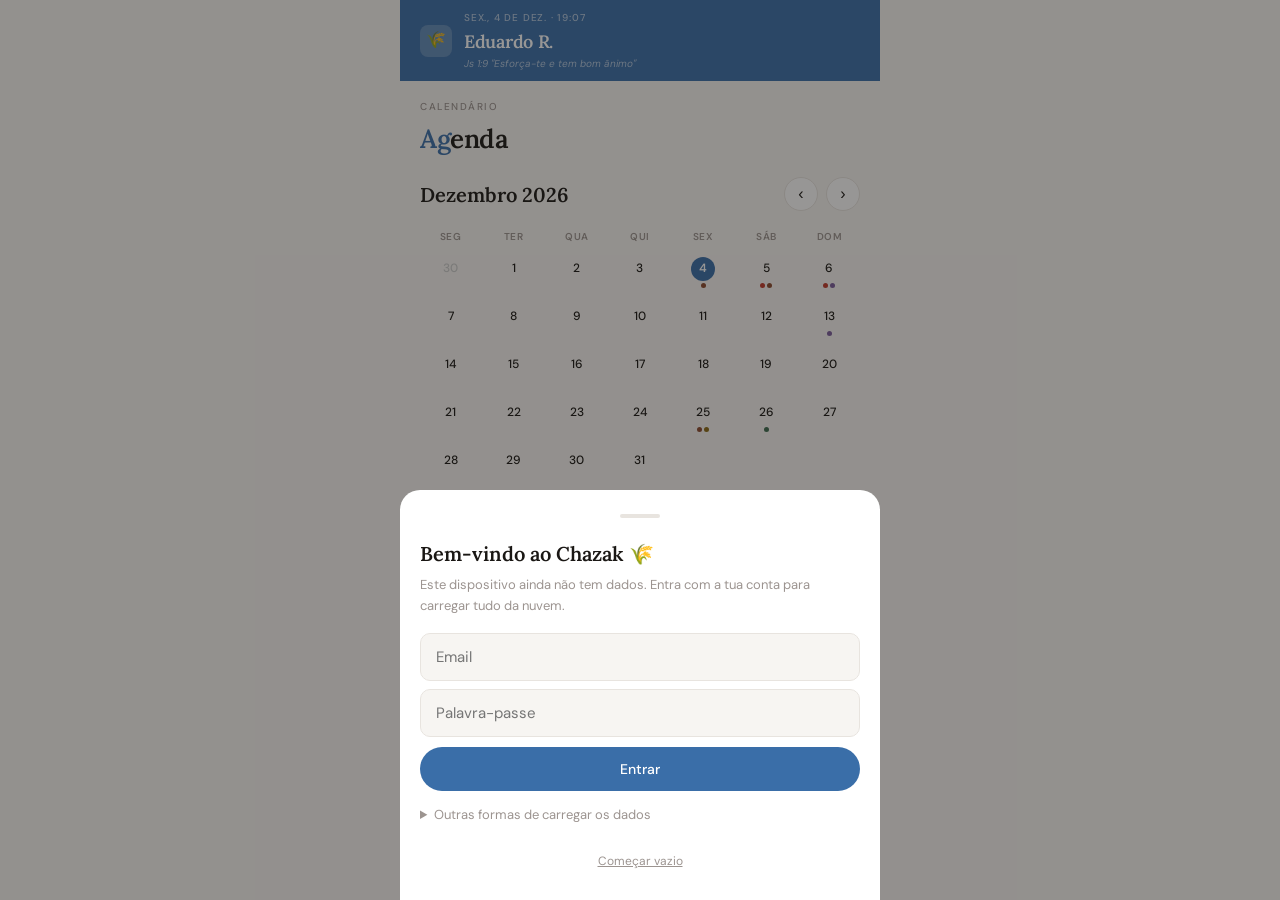
<file: index.html>
<!DOCTYPE html>
<html lang="pt-BR">
<head>
  <meta charset="UTF-8" />
  <meta name="viewport" content="width=device-width, initial-scale=1.0, maximum-scale=1.0, user-scalable=no" />
  <title>Chazak</title>
  <meta name="description" content="Chazak — app pessoal de Eduardo R. para organização da mocidade CCB." />
  <meta name="theme-color" content="#3A6EA8" />
  <meta name="mobile-web-app-capable" content="yes" />
  <meta name="apple-mobile-web-app-capable" content="yes" />
  <meta name="apple-mobile-web-app-status-bar-style" content="default" />
  <meta name="apple-mobile-web-app-title" content="Chazak" />
  <!-- Manifest real (FASE 2 — PWA Offline) -->
  <link rel="manifest" href="./manifest.json" />
  <!-- Favicon emoji 🌾 via SVG -->
<link rel="icon" href="./icon-192.png" />
<link rel="apple-touch-icon" href="./icon-192.png" />
  <link rel="preconnect" href="https://fonts.googleapis.com">
  <link href="https://fonts.googleapis.com/css2?family=Lora:ital,wght@0,400;0,600;1,400&family=DM+Sans:wght@300;400;500&display=swap" rel="stylesheet">
  <link rel="stylesheet" href="./css/style.css">
  <script defer src="./js/core.js"></script>
  <script defer src="./js/mocidade.js"></script>
  <script defer src="./js/palavras.js"></script>
  <script defer src="./js/agenda.js"></script>
  <script defer src="./js/biblia.js"></script>
  <script defer src="./js/gist.js"></script>
  <script defer src="./js/nuvem.js"></script>
  <script defer src="./js/dados.js"></script>
  <script defer src="./js/navegacao.js"></script>
  <script defer src="./js/boot.js"></script>
</head>
<body>

<div id="app">

  <!-- HEADER -->
  <header>
    <div class="header-icon" onclick="mostrarAniversariosHoje()">🌾<span class="header-badge" id="header-icon-badge"></span></div>
    <div style="display:flex;flex-direction:column;gap:2px;flex:1;min-width:0">
      <span style="font-size:10px;color:rgba(255,255,255,0.6);font-weight:500;letter-spacing:0.8px;text-transform:uppercase" id="header-date"></span>
      <span class="header-title">Eduardo R.</span>
      <span id="header-verse" style="font-size:10px;color:rgba(255,255,255,0.6);font-weight:400;font-style:italic;line-height:1.4;display:block">1Jo 2:14 "Jovens, sois fortes, e a palavra de Deus permanece em vós"</span>
    </div>
  </header>

  <!-- MAIN CONTENT -->
  <main>

    <!-- ── MOCIDADE ── -->
    <section id="sec-mocidade" class="section">
      <div class="section-header">
        <div class="section-label">Jovens</div>
        <div class="section-title"><span>Mo</span>cidade</div>
      </div>

      <!-- Sub-tabs -->
      <div class="moc-inner-tabs">
        <div class="moc-inner-tab active" onclick="setMocTab(this,'tracker')" title="Tracker">👥</div>
        <div class="moc-inner-tab" onclick="setMocTab(this,'presenca')" title="Presença">🙋</div>
        <div class="moc-inner-tab" onclick="setMocTab(this,'viagens')" title="Viagens">✈️</div>
        <div class="moc-inner-tab" onclick="setMocTab(this,'encontros')" title="Encontros">🎉</div>
        <div class="moc-inner-tab" onclick="setMocTab(this,'ideias')" title="Ideias">💡</div>
      </div>

      <!-- ── TRACKER ── -->
      <div id="moc-tracker">
        <div class="moc-stats">
          <div class="moc-stat"><div class="moc-stat-num" id="ms-total">0</div><div class="moc-stat-label">Total</div></div>
          <div class="moc-stat" onclick="filterByAtencao()" style="cursor:pointer" id="ms-alert-box"><div class="moc-stat-num" id="ms-alert" style="color:#E07B54">0</div><div class="moc-stat-label">Atenção ⚠️</div></div>
          <div class="moc-stat"><div class="moc-stat-num" id="ms-ok">0</div><div class="moc-stat-label">Em dia</div></div>
        </div>

        <div class="search-wrap"><input type="text" id="moc-search" placeholder="Buscar jovem..." oninput="renderTracker()"></div>

        <div class="filter-row" style="margin-bottom:10px">
            <div class="filter-chip active" onclick="setMocFilter(this,'todos')">Todos</div>
            <div class="filter-chip" onclick="setMocFilter(this,'Jovem Moça')">Moças +12</div>
            <div class="filter-chip" onclick="setMocFilter(this,'Criança Menina')">Meninas +6</div>
            <div class="filter-chip" onclick="setMocFilter(this,'Menina menor de 6')">Meninas -6</div>
            <div class="filter-chip" onclick="setMocFilter(this,'Jovem Moço')">Moços +12</div>
            <div class="filter-chip" onclick="setMocFilter(this,'Criança Menino')">Meninos +6</div>
            <div class="filter-chip" onclick="setMocFilter(this,'Menino menor de 6')">Meninos -6</div>
            <div class="filter-chip" onclick="setMocFilter(this,'atencao')">⚠️</div>
          </div>

        <div id="tracker-list"></div>
      </div>

      <!-- ── PRESENÇA (RDJ) ── -->
      <div id="moc-presenca" style="display:none">
        <div class="filter-row" style="margin-bottom:14px">
          <div class="filter-chip active" id="pres-subtab-sessoes" onclick="setPresencaSubTab('sessoes')">📋 Sessões</div>
          <div class="filter-chip" id="pres-subtab-ranking" onclick="setPresencaSubTab('ranking')">📊 Ranking</div>
        </div>

        <!-- SESSÕES -->
        <div id="presenca-sessoes-view">
          <div id="presenca-sessoes-list"></div>
        </div>

        <!-- RANKING -->
        <div id="presenca-ranking-view" style="display:none">
          <div class="filter-row" style="margin-bottom:12px">
            <div class="filter-chip active" onclick="setRankingFilter(this,'todos')">Todos</div>
            <div class="filter-chip" onclick="setRankingFilter(this,'jovens')">Jovem Moça &amp; Moço</div>
          </div>
          <div id="presenca-ranking-list"></div>
        </div>
      </div>

      <!-- ── VIAGENS ── -->
      <div id="moc-viagens" style="display:none">
        <!-- LIST VIEW -->
        <div id="viagens-list-view">
          <div id="viagens-list"></div>
        </div>
        <!-- DETAIL VIEW (shown when a trip is open) -->
        <div id="viagem-detail-view" style="display:none"></div>
      </div>

      <!-- ── ENCONTROS ── -->
      <div id="moc-encontros" style="display:none">
        <div id="encontros-list"></div>
      </div>

      <!-- ── IDEIAS ── -->
      <div id="moc-ideias" style="display:none">
        <!-- Tag filter bar -->
        <div id="ideias-tag-bar" style="display:flex;flex-wrap:wrap;gap:6px;margin-bottom:14px"></div>
        <!-- Cards list -->
        <div id="ideias-list"></div>
      </div>
    </section>


    <!-- ── SERVIÇOS ── -->
    <section id="sec-servicos" class="section">
      <div class="section-header">
        <div class="section-label">Registro</div>
        <div class="section-title"><span>Pa</span>lavras</div>
      </div>

      <!-- Filtros por tipo de serviço -->
      <div class="filter-row" style="margin-bottom:12px">
        <div class="filter-chip active" onclick="setServTipo(this,'todos')">Todos</div>
        <div class="filter-chip" onclick="setServTipo(this,'Culto')">Culto</div>
        <div class="filter-chip" onclick="setServTipo(this,'RDJ')">RDJ</div>
        <div class="filter-chip" onclick="setServTipo(this,'RDM')">RDM</div>
        <div class="filter-chip" onclick="setServTipo(this,'Batismo')">Batismo</div>
        <div class="filter-chip" onclick="setServTipo(this,'RMN')">RMN</div>
        <div class="filter-chip" onclick="setServTipo(this,'RMA')">RMA</div>
        <div class="filter-chip" onclick="setServTipo(this,'RGI')">RGI</div>
        <div class="filter-chip" onclick="setServTipo(this,'Busca dos Dons')">Busca dos Dons</div>
        <div class="filter-chip" onclick="setServTipo(this,'S. Ceia')">S. Ceia</div>
        <div class="filter-chip" onclick="setServTipo(this,'Outro')">Outro</div>
      </div>

      <div id="servicos-list"></div>
    </section>

    <!-- ── AGENDA ── -->
    <section id="sec-agenda" class="section">
      <div class="section-header">
        <div class="section-label">Calendário</div>
        <div class="section-title"><span>Ag</span>enda</div>
      </div>

      <!-- Mini calendário -->
      <div class="agenda-month">
        <span class="agenda-month-label" id="cal-month-label"></span>
        <div class="agenda-nav">
          <button onclick="changeMonth(-1)">‹</button>
          <button onclick="changeMonth(1)">›</button>
        </div>
      </div>
      <div class="cal-grid" id="cal-grid"></div>

      <!-- Filter + add -->
      <div style="display:flex;align-items:center;justify-content:space-between;margin-bottom:12px">
        <div class="filter-row" style="margin-bottom:0;flex:1;overflow-x:auto">
          <div class="filter-chip active" onclick="setAgendaFilter(this,'todos')">Todos</div>
          <div class="filter-chip" onclick="setAgendaFilter(this,'RDM')">RDM</div>
          <div class="filter-chip" onclick="setAgendaFilter(this,'RMA')">RMA</div>
          <div class="filter-chip" onclick="setAgendaFilter(this,'RMN')">RMN</div>
          <div class="filter-chip" onclick="setAgendaFilter(this,'Ministerial')">Ministerial</div>
          <div class="filter-chip" onclick="setAgendaFilter(this,'Batismo')">Batismo</div>
          <div class="filter-chip" onclick="setAgendaFilter(this,'Busca dos Dons')">Busca dos Dons</div>
          <div class="filter-chip" onclick="setAgendaFilter(this,'Culto')">Culto</div>
          <div class="filter-chip" onclick="setAgendaFilter(this,'Santa Ceia')">S. Ceia</div>
          <div class="filter-chip" onclick="setAgendaFilter(this,'RGI')">RGI</div>
        </div>
        <button onclick="openNovoEvento()" style="flex-shrink:0;margin-left:10px;background:var(--sec);color:white;border:none;border-radius:100px;padding:7px 14px;font-size:13px;font-weight:500;cursor:pointer">+ Novo</button>
      </div>

      <div id="agenda-list"></div>
    </section>

    <!-- ── BÍBLIA ── -->
    <section id="sec-biblia" class="section">
      <div class="section-header">
        <div class="section-label">Pessoal</div>
        <div class="section-title"><span>Bí</span>blia</div>
      </div>

      <div class="verse-banner">
        <div class="verse-text">"A tua palavra é lâmpada para os meus pés e luz para o meu caminho."</div>
        <div class="verse-ref">Salmos 119:105</div>
      </div>

      <div class="inner-tabs">
        <div class="inner-tab active" onclick="setBibliaTab(this, 'livros')" title="Leitura">📖</div>
        <div class="inner-tab" onclick="setBibliaTab(this, 'curiosidades')" title="Curiosidades">🧐</div>
        <div class="inner-tab" onclick="setBibliaTab(this, 'favoritos')" title="Favoritos">⭐</div>
        <div class="inner-tab" onclick="setBibliaTab(this, 'ondeescrito')" title="Onde está escrito">📍</div>
      </div>

      <div id="biblia-leitura" style="display:none">
        <div class="filter-row" style="margin-bottom:12px">
          <div class="filter-chip active" onclick="setLeituraFilter(this,'todos')">Todas</div>
          <div class="filter-chip" onclick="setLeituraFilter(this,'AT')">A.T.</div>
          <div class="filter-chip" onclick="setLeituraFilter(this,'NT')">N.T.</div>
        </div>
        <div id="leitura-list"></div>
      </div>

      <!-- ── LIVROS ── -->
      <div id="biblia-livros">
        <!-- Vista: lista de livros -->
        <div id="livros-lista-view">
          <div style="position:relative;margin-bottom:10px">
            <span style="position:absolute;left:12px;top:50%;transform:translateY(-50%);font-size:14px;color:var(--muted)">🔍</span>
            <input id="livros-busca" type="text" placeholder="Buscar livro..."
              style="width:100%;padding:9px 12px 9px 34px;border-radius:12px;border:1px solid var(--border);background:var(--surface);color:var(--text);font-size:13px;box-sizing:border-box"
              oninput="renderLivros()">
          </div>
          <div class="filter-row" style="margin-bottom:12px">
            <div class="filter-chip active" onclick="setLivrosFiltro(this,'todos')">Todos</div>
            <div class="filter-chip" onclick="setLivrosFiltro(this,'AT')">A.T.</div>
            <div class="filter-chip" onclick="setLivrosFiltro(this,'NT')">N.T.</div>
          </div>
          <div id="livros-list"></div>
        </div>
        <!-- Vista: detalhe de um livro -->
        <div id="livros-detalhe-view" style="display:none">
          <div id="livros-detalhe-conteudo"></div>
        </div>
      </div>

      <div id="biblia-planner" style="display:none">
        <div style="margin-bottom:16px">
          <div style="font-family:'Lora',serif;font-size:16px;font-weight:600;margin-bottom:4px">Planner de Leitura</div>
          <div style="font-size:13px;color:var(--muted)">Organize sua leitura bíblica anual</div>
        </div>
        <!-- Barra de progresso geral -->
        <div class="card" style="margin-bottom:16px">
          <div style="display:flex;justify-content:space-between;align-items:center;margin-bottom:10px">
            <span style="font-size:13px;font-weight:500">Progresso geral</span>
            <span style="font-size:13px;color:var(--accent4);font-weight:600" id="planner-pct">0%</span>
          </div>
          <div style="background:var(--border);border-radius:100px;height:8px;overflow:hidden">
            <div id="planner-bar" style="height:100%;background:var(--accent4);border-radius:100px;width:0%;transition:width 0.4s ease"></div>
          </div>
          <div style="display:flex;justify-content:space-between;margin-top:8px">
            <span style="font-size:11px;color:var(--muted)" id="planner-done">0 livros lidos</span>
            <span style="font-size:11px;color:var(--muted)">de 66</span>
          </div>
        </div>
        <!-- Lista de livros por testamento -->
        <div id="planner-list"></div>
      </div>

      <div id="biblia-curiosidades" style="display:none">
        <!-- Busca -->
      <div style="position:relative;margin-bottom:10px">
        <span style="position:absolute;left:12px;top:50%;transform:translateY(-50%);font-size:14px;color:var(--muted)">🔍</span>
        <input id="cur-busca-input" type="text" placeholder="Buscar notas..."
          style="width:100%;padding:9px 12px 9px 34px;border-radius:12px;border:1px solid var(--border);background:var(--surface);color:var(--text);font-size:13px;box-sizing:border-box"
          oninput="curBusca=this.value;renderCuriosidades()">
      </div>
      <!-- Chips de categoria -->
      <div id="curiosidades-tag-bar" class="filter-row" style="margin-bottom:12px"></div>
      <div id="curiosidades-list"></div>
      </div>

      <div id="biblia-favoritos" style="display:none">
        <div class="search-wrap" style="margin-bottom:12px"><input type="text" id="fav-search" placeholder="Buscar versículo..." oninput="renderFavoritos()"></div>
        <div id="favoritos-list"></div>
      </div>

      <div id="biblia-ondeescrito" style="display:none">
        <div style="position:relative;margin-bottom:10px">
          <span style="position:absolute;left:12px;top:50%;transform:translateY(-50%);font-size:14px;color:var(--muted)">🔍</span>
          <input id="oee-busca-input" type="text" placeholder="Buscar tópico..."
            style="width:100%;padding:9px 12px 9px 34px;border-radius:12px;border:1px solid var(--border);background:var(--surface);color:var(--text);font-size:13px;box-sizing:border-box"
            oninput="oeeBusca=this.value;renderOndeEstaEscrito()">
        </div>
        <div style="position:relative;padding-right:24px">
          <div id="oee-list" style="border-radius:var(--radius);border:1px solid var(--border)"></div>
          <div id="oee-az-nav" style="position:absolute;right:0;top:0;bottom:0;display:flex;flex-direction:column;justify-content:center;gap:1px;padding:8px 0"></div>
        </div>
      </div>
    </section>

    <!-- ── DADOS ── -->
    <section id="sec-dados" class="section">
      <div class="section-header">
        <div class="section-label">Configurações</div>
        <div class="section-title"><span>Da</span>dos</div>
      </div>

      <!-- SOBRE O APP -->
      <div class="dados-section">
        <div class="dados-title">📱 Sobre o app</div>
        <div class="card" style="display:flex;flex-direction:column;gap:8px">
          <div style="display:flex;justify-content:space-between;align-items:center">
            <span style="font-size:13px;color:var(--muted)">Versão</span>
            <span style="font-size:13px;font-weight:500">5.8.0</span>
          </div>
          <div style="display:flex;justify-content:space-between;align-items:center">
            <span style="font-size:13px;color:var(--muted)">Jovens ativos</span>
            <span style="font-size:13px;font-weight:500" id="stat-jovens">0</span>
          </div>
          <div style="display:flex;justify-content:space-between;align-items:center">
            <span style="font-size:13px;color:var(--muted)">Inativos</span>
            <span style="font-size:13px;font-weight:500" id="stat-inativos">0</span>
          </div>
        </div>
      </div>

      <!-- 📍 CONTEÚDO -->
      <div class="dados-group-label">📍 Conteúdo</div>
      <div class="dados-section">
        <div class="card" style="padding:0">
          <div class="toggle-header closed" id="luoghi-header" onclick="toggleLuoghiPanel()" style="margin-bottom:0;padding:14px 16px">
            <span class="toggle-header-label">📍 Localidades</span>
            <i class="toggle-chevron" id="luoghi-arrow">▾</i>
          </div>
          <div id="luoghi-panel" style="display:none;padding:0 16px 14px">
            <div style="font-size:12px;color:var(--muted);margin-bottom:10px">Aparecem nos selects de Local em toda a app.</div>
            <div style="display:flex;gap:8px;margin-bottom:12px">
              <input class="form-input" type="text" id="new-luogo-input" placeholder="Nova localidade..." style="flex:1;font-size:13px" onkeydown="if(event.key==='Enter'){event.preventDefault();addLuogo()}">
              <button onclick="addLuogo()" style="background:var(--accent);color:white;border:none;border-radius:var(--radius);padding:0 16px;font-size:13px;cursor:pointer;white-space:nowrap">+ Add</button>
            </div>
            <div id="luoghi-list" style="display:flex;flex-direction:column;gap:6px;max-height:300px;overflow-y:auto"></div>
          </div>
        </div>
      </div>

      <!-- ☁️ NUVEM (Supabase) — login + sincronização automática -->
      <div class="dados-group-label">☁️ Nuvem</div>
      <div class="dados-section">
        <div class="card" style="padding:14px 16px">
          <div id="sb-logged-out">
            <div style="font-size:13px;color:var(--muted);line-height:1.5;margin-bottom:12px">Entra com a tua conta para guardar tudo na nuvem e sincronizar entre dispositivos.</div>
            <input class="form-input" type="email" id="sb-email" placeholder="Email" autocomplete="username" style="margin-bottom:8px">
            <input class="form-input" type="password" id="sb-pass" placeholder="Palavra-passe" autocomplete="current-password" style="margin-bottom:10px">
            <button class="btn-save" id="sb-login-btn" style="width:100%" onclick="sbEntrar('sb-email','sb-pass','sb-login-btn')">Entrar</button>
          </div>
          <div id="sb-logged-in" style="display:none">
            <div id="sb-user" style="font-size:13px;font-weight:500;margin-bottom:4px"></div>
            <div id="sb-status" style="font-size:12px;color:var(--muted);margin-bottom:12px"></div>
            <div class="dados-row">
              <button class="btn-outline" onclick="sbSincronizarAgora()">🔄 Sincronizar agora</button>
              <button class="btn-outline" style="color:#E07B54;border-color:#fbddd5" onclick="sbSair()">Sair</button>
            </div>
          </div>
        </div>
      </div>

      <!-- 💾 DADOS (Backup) — JSON + Gist, no fundo da página -->
      <div class="dados-group-label">💾 Dados</div>
      <div class="dados-section">
        <div class="card" style="padding:14px 16px">
          <div class="dados-row">
            <button class="btn-outline" onclick="exportData()">⬇ Exportar JSON</button>
            <button class="btn-outline" onclick="importData()">⬆ Importar JSON</button>
          </div>
          <div class="toggle-header closed" id="histimport-header" onclick="togglePanel('histimport')" style="margin:12px 0 0;border-top:1px solid var(--border);padding-top:12px">
            <span class="toggle-header-label" style="font-size:13px;color:var(--muted)">🕓 Histórico de importações</span>
            <i class="toggle-chevron" id="histimport-arrow">▾</i>
          </div>
          <div id="histimport-panel" style="display:none;padding-top:10px">
            <div id="histimport-list"></div>
          </div>

          <div id="gist-token-status" style="font-size:13px;font-weight:500;margin:16px 0 10px;border-top:1px solid var(--border);padding-top:14px">Nenhum token configurado</div>

          <div class="toggle-header closed" id="gisttoken-header" onclick="togglePanel('gisttoken')" style="margin-bottom:0">
            <span class="toggle-header-label" style="font-size:13px;color:var(--muted)">🔑 Configurar token do GitHub</span>
            <i class="toggle-chevron" id="gisttoken-arrow">▾</i>
          </div>
          <div id="gisttoken-panel" style="display:none;padding-top:10px">
            <input class="form-input" type="password" id="gist-token-input" placeholder="github_pat_..." style="margin-bottom:8px" autocomplete="off">
            <div style="display:flex;gap:8px">
              <button class="btn-outline" style="flex:1" onclick="saveGistToken()">💾 Guardar token</button>
              <button class="btn-outline" style="flex:1;color:#E07B54;border-color:#fbddd5" onclick="removeGistToken()">🗑 Remover</button>
            </div>
            <div id="gist-link-wrap" style="display:none;margin-top:14px;border-top:1px solid var(--border);padding-top:14px">
              <div style="font-size:11px;color:var(--muted);margin-bottom:8px">Ligar manualmente a um Gist existente (link ou ID):</div>
              <input class="form-input" type="text" id="gist-link-input" placeholder="https://gist.github.com/.../abc123..." style="margin-bottom:8px" autocomplete="off">
              <button class="btn-outline" style="width:100%" onclick="ligarGistManual()">🔗 Ligar este Gist</button>
            </div>
          </div>

          <div class="dados-row" style="margin-top:14px">
            <button class="btn-outline" id="gist-backup-btn" onclick="backupToGist()">☁️ Backup no Gist</button>
            <button class="btn-outline" id="gist-restore-btn" onclick="restoreFromGist()">⬇️ Restaurar do Gist</button>
          </div>
          <div id="gist-last-backup" style="font-size:11px;color:var(--muted);margin-top:8px"></div>
        </div>
      </div>

    </section>

  </main>

  <!-- FAB -->
  <button class="fab visible" id="fab-btn" onclick="openFab()">+</button>
  <!-- Scroll to top -->
  <button class="scroll-top-btn" id="scroll-top-btn" onclick="scrollToTop()" title="Voltar ao topo">↑</button>

  <!-- BOTTOM TABS -->
  <nav>
    <div class="tab" id="tab-mocidade" onclick="switchTab('mocidade')">
      <span class="tab-icon">👥</span>
      <span class="tab-label">Mocidade</span>
    </div>
    <div class="tab" id="tab-servicos" onclick="switchTab('servicos')">
      <span class="tab-icon">🙏</span>
      <span class="tab-label">Palavras</span>
    </div>
    <div class="tab active" id="tab-agenda" onclick="switchTab('agenda')">
      <span class="tab-icon">📅</span>
      <span class="tab-label">Agenda</span>
    </div>
    <div class="tab" id="tab-biblia" onclick="switchTab('biblia')">
      <span class="tab-icon">📖</span>
      <span class="tab-label">Bíblia</span>
    </div>
    <div class="tab" id="tab-dados" onclick="switchTab('dados')">
      <span class="tab-icon">⚙️</span>
      <span class="tab-label">Dados</span>
    </div>
  </nav>

</div><!-- /#app -->

<!-- ── MODAIS (fora do #app para evitar clipping) ── -->

<!-- MODAL: NOVA / EDITAR IDEIA -->
<div class="modal-overlay" id="modal-ideia">
  <div class="modal-sheet">
    <div class="modal-handle"></div>
    <div class="modal-title" id="ideia-modal-title">Nova Ideia</div>
    <div class="form-field">
      <label class="form-label">Título <span style="font-weight:400;color:var(--muted)">(opcional)</span></label>
      <input class="form-input" type="text" id="ideia-titulo" placeholder="Título breve...">
    </div>
    <div class="form-field">
      <label class="form-label">Nota</label>
      <textarea class="form-input" id="ideia-texto" placeholder="Escreve aqui a ideia..." rows="5" style="resize:vertical;font-family:inherit"></textarea>
    </div>
    <div class="form-field">
      <label class="form-label">Tags</label>
      <div id="ideia-tags-wrap" style="display:flex;flex-wrap:wrap;gap:6px;margin-bottom:8px"></div>
      <div style="display:flex;gap:6px">
        <input class="form-input" type="text" id="ideia-tag-input" placeholder="Nova tag..." style="flex:1" onkeydown="if(event.key==='Enter'){event.preventDefault();addIdeiaTag()}">
        <button onclick="addIdeiaTag()" style="background:var(--accent);color:white;border:none;border-radius:var(--radius);padding:0 14px;font-size:13px;cursor:pointer;white-space:nowrap">+ Tag</button>
      </div>
      <!-- Saved tags suggestions -->
      <div id="ideia-tags-saved" style="display:flex;flex-wrap:wrap;gap:5px;margin-top:8px"></div>
    </div>
    <div class="form-actions">
      <button class="btn-cancel" onclick="closeModal('modal-ideia')">Cancelar</button>
      <button class="btn-save" onclick="saveIdeia()">Salvar</button>
    </div>
  </div>
</div>

<!-- MODAL: ADD JOVEM -->
<div class="modal-overlay" id="modal-jovem">
  <div class="modal-sheet">
    <div class="modal-handle"></div>
    <div class="modal-title">Novo Jovem</div>
    <div class="form-field"><label class="form-label">Nome</label><input class="form-input" type="text" id="nj-nome" placeholder="Nome completo"></div>
    <div class="form-field">
      <label class="form-label">Gênero</label>
      <div style="display:grid;grid-template-columns:1fr 1fr;gap:10px;margin-top:4px">
        <button type="button" id="nj-gen-f" onclick="selectGenero('F')"
          style="padding:14px;border-radius:var(--radius);border:2px solid var(--border);background:var(--surface);font-size:15px;font-weight:600;cursor:pointer;transition:all 0.15s;color:var(--muted)">
          👧 Menina
        </button>
        <button type="button" id="nj-gen-m" onclick="selectGenero('M')"
          style="padding:14px;border-radius:var(--radius);border:2px solid var(--border);background:var(--surface);font-size:15px;font-weight:600;cursor:pointer;transition:all 0.15s;color:var(--muted)">
          👦 Menino
        </button>
      </div>
    </div>
    <div class="form-field"><label class="form-label">Aniversário (dd/mm/aaaa)</label><input class="form-input" type="text" id="nj-aniv" placeholder="ex: 24/10/2008" oninput="formatAnivInput(this)" maxlength="10"></div>
    <div id="nj-grupo-preview" style="font-size:12px;color:var(--accent3);padding:4px 0 8px 2px;display:none"></div>
    <div class="form-field"><label class="form-label">Batismo (dd/mm/aaaa) <span style="font-weight:400;color:var(--muted)">(opcional)</span></label><input class="form-input" type="text" id="nj-batismo" placeholder="ex: 12/06/2018" oninput="formatDateSimples(this)" maxlength="10"></div>
    <div class="form-field"><label class="form-label">Telefone</label><input class="form-input" type="text" id="nj-tel" placeholder="+39 ..."></div>
    <div class="form-field"><label class="form-label">Observações</label><input class="form-input" type="text" id="nj-obs" placeholder="Notas livres..."></div>
    <div class="form-field">
      <label style="display:flex;align-items:center;gap:10px;cursor:pointer;font-size:14px;font-weight:500">
        <input type="checkbox" id="nj-ativo" checked style="width:18px;height:18px;accent-color:var(--accent);cursor:pointer">
        <span>Na Mocidade</span>
      </label>
      <div style="font-size:11px;color:var(--muted);margin-top:4px;margin-left:28px">Desmarcado → salvo no banco mas fora do tracker</div>
    </div>
    <div class="form-actions"><button class="btn-cancel" onclick="closeModal('modal-jovem')">Cancelar</button><button class="btn-save" onclick="saveJovem()">Salvar</button></div>
  </div>
</div>

<!-- MODAL: ADD VIAGEM -->
<div class="modal-overlay" id="modal-viagem">
  <div class="modal-sheet">
    <div class="modal-handle"></div>
    <div class="modal-title">Nova Viagem</div>
    <!-- Destino -->
    <div class="form-field">
      <label class="form-label">Destino</label>
      <div class="ac-wrap">
        <input class="form-input" type="text" id="nv-dest-input" placeholder="Buscar ou escrever destino..." autocomplete="off"
          oninput="acLocal(this,'ac-nv-local')" onfocus="acLocal(this,'ac-nv-local')" onblur="setTimeout(()=>hideAc('ac-nv-local'),200)">
        <div class="ac-dropdown" id="ac-nv-local" style="display:none"></div>
      </div>
    </div>
    <!-- Evento autocomplete -->
    <div class="form-field">
      <label class="form-label">Evento <span style="font-weight:400;color:var(--muted)">(opcional)</span></label>
      <div class="ac-wrap">
        <input class="form-input" type="text" id="nv-evento-input" placeholder="Buscar evento ou escrever..." autocomplete="off"
          oninput="acEvento(this.value)" onfocus="acEvento(this.value)" onblur="setTimeout(()=>hideAc('ac-evento'),200)">
        <div class="ac-dropdown" id="ac-evento" style="display:none"></div>
      </div>
    </div>
    <!-- Datas -->
    <div style="display:grid;grid-template-columns:1fr 1fr;gap:10px">
      <div class="form-field"><label class="form-label">Ida</label><input class="form-input" type="date" id="nv-data-ida" onchange="const vv=document.getElementById('nv-data-volta');if(!vv.value)vv.value=this.value;"></div>
      <div class="form-field" id="nv-volta-wrap"><label class="form-label">Volta</label><input class="form-input" type="date" id="nv-data-volta"></div>
    </div>
    <label style="display:flex;align-items:center;gap:8px;font-size:13px;color:var(--muted);margin-top:-8px;margin-bottom:14px;cursor:pointer">
      <input type="checkbox" id="nv-mesmo-dia" onchange="document.getElementById('nv-volta-wrap').style.opacity=this.checked?'0.3':'1'"> Mesmo dia (sem pernoite)
    </label>
    <div class="form-actions">
      <button class="btn-cancel" onclick="closeModal('modal-viagem')">Cancelar</button>
      <button class="btn-save" onclick="saveViagem()">Criar viagem →</button>
    </div>
  </div>
</div>

<!-- MODAL: PESSOA PICKER (convidados / passageiros) -->
<div class="modal-overlay" id="modal-pessoa">
  <div class="modal-sheet" style="max-height:80vh;padding:16px 20px 24px;display:flex;flex-direction:column;">
    <div class="modal-handle"></div>
    <div class="modal-title" id="pessoa-modal-title" style="margin-bottom:12px">Adicionar pessoa</div>

    <!-- Sugestões ficam ACIMA do input, crescem para cima -->
    <div id="ac-pessoa-wrap" style="flex:1;overflow-y:auto;min-height:0;margin-bottom:8px;">
      <div id="ac-pessoa" style="display:none;"></div>
      <div id="pessoa-empty" style="font-size:13px;color:var(--muted);padding:8px 0">Começa a escrever para buscar...</div>
    </div>

    <!-- Input FIXO em baixo — nunca sobe -->
    <div>
      <input class="form-input" type="text" id="pessoa-search" placeholder="Buscar nome..."
        autocomplete="off" oninput="acPessoa(this.value)" onfocus="acPessoa(this.value)"
        style="font-size:15px;margin-bottom:8px">
      <div style="display:flex;gap:8px;align-items:center;margin-bottom:12px">
        <input class="form-input" type="text" id="pessoa-outro" placeholder="Nome externo..." style="flex:1;font-size:14px"
          onkeydown="if(event.key==='Enter'){event.preventDefault();addPessoaOutro()}">
        <button onclick="addPessoaOutro()" style="background:var(--accent);color:white;border:none;border-radius:100px;padding:0 16px;height:46px;font-size:13px;cursor:pointer;white-space:nowrap">+ Add</button>
      </div>
      <button class="btn-cancel" style="width:100%" onclick="closeModal('modal-pessoa')">Fechar</button>
    </div>
  </div>
</div>

<!-- MODAL: EDIT INTERAÇÃO -->
<div class="modal-overlay" id="modal-edit-inter">
  <div class="modal-sheet">
    <div class="modal-handle"></div>
    <div class="modal-title">✏️ Editar Interação</div>
    <div class="form-field">
      <label class="form-label">Tipo</label>
      <select class="form-input" id="ei-tipo">
        <option value="presente">🎁 Presente</option>
        <option value="conversa">💬 Conversa</option>
        <option value="viagem">✈️ Viagem</option>
        <option value="outro">📝 Outro</option>
        <option value="Outro">📝 Outro (encontro)</option>
      </select>
    </div>
    <div class="form-field">
      <label class="form-label">Data</label>
      <input class="form-input" type="date" id="ei-date">
    </div>
    <div class="form-field">
      <label class="form-label">Descrição</label>
      <input class="form-input" type="text" id="ei-desc" placeholder="Notas ou nome do evento...">
    </div>
    <div class="form-actions">
      <button class="btn-cancel" onclick="closeModal('modal-edit-inter')">Cancelar</button>
      <button class="btn-save" onclick="saveEditInter()">Salvar</button>
    </div>
  </div>
</div>

<!-- MODAL: NOVO ENCONTRO -->
<div class="modal-overlay" id="modal-encontro">
  <div class="modal-sheet">
    <div class="modal-handle"></div>
    <div class="modal-title">🎉 Novo Encontro</div>
    <div class="form-field">
      <label class="form-label">Nome do encontro</label>
      <input class="form-input" type="text" id="enc-nome" placeholder="ex: Churrasco, Culto, Jogo...">
    </div>
    <div class="form-field">
      <label class="form-label">Data</label>
      <input class="form-input" type="date" id="enc-data">
    </div>
    <div class="form-field">
      <label class="form-label">Notas <span style="font-weight:400;color:var(--muted)">(opcional)</span></label>
      <input class="form-input" type="text" id="enc-notas" placeholder="Observações...">
    </div>
    <!-- Presentes -->
    <div class="form-field">
      <label class="form-label">Presentes</label>
      <div style="position:relative">
        <input class="form-input" type="text" id="enc-pessoa-search" placeholder="Buscar jovem..." autocomplete="off"
          oninput="acEncontro(this.value)" onfocus="acEncontro(this.value)" onblur="setTimeout(()=>{const d=document.getElementById('ac-enc-pessoa');if(d)d.style.display='none'},200)">
        <div id="ac-enc-pessoa" style="display:none;position:absolute;z-index:200;background:var(--surface);border:1px solid var(--border);border-radius:var(--radius);width:100%;max-height:180px;overflow-y:auto;box-shadow:0 4px 16px rgba(0,0,0,0.1)"></div>
      </div>
    </div>
    <!-- Lista de presentes selecionados -->
    <div id="enc-presentes-list" style="display:flex;flex-wrap:wrap;gap:6px;margin-bottom:12px;min-height:28px"></div>
    <div class="form-actions">
      <button class="btn-cancel" onclick="closeModal('modal-encontro')">Cancelar</button>
      <button class="btn-save" onclick="saveEncontro()">Salvar</button>
    </div>
  </div>
</div>

<!-- MODAL: MOTORISTA -->
<div class="modal-overlay" id="modal-motorista">
  <div class="modal-sheet" style="max-height:80vh;padding:16px 20px 24px;display:flex;flex-direction:column;">
    <div class="modal-handle"></div>
    <div class="modal-title" style="margin-bottom:12px">🚗 Adicionar carro</div>

    <!-- Sugestões acima -->
    <div id="ac-motorista-wrap" style="flex:1;overflow-y:auto;min-height:0;margin-bottom:8px;">
      <div id="ac-motorista" style="display:none;"></div>
      <div id="mot-empty" style="font-size:13px;color:var(--muted);padding:8px 0">Começa a escrever para buscar...</div>
    </div>

    <!-- Input fixo em baixo -->
    <div>
      <label class="form-label">Motorista</label>
      <input class="form-input" type="text" id="mot-search" placeholder="Buscar na mocidade..."
        autocomplete="off" oninput="acMotorista(this.value)" onfocus="acMotorista(this.value)"
        style="font-size:15px;margin-bottom:8px">
      <div style="display:flex;gap:8px;margin-bottom:12px">
        <input class="form-input" type="text" id="mot-outro" placeholder="Nome externo..." style="flex:1;font-size:14px">
      </div>
      <label class="form-label">Lugares no carro (com motorista)</label>
      <select class="form-input" id="mot-lugares" style="margin-bottom:16px">
        <option value="2">2 (1 passageiro)</option>
        <option value="3">3 (2 passageiros)</option>
        <option value="4">4 (3 passageiros)</option>
        <option value="5" selected>5 (4 passageiros)</option>
        <option value="6">6 (5 passageiros)</option>
        <option value="7">7 (6 passageiros)</option>
        <option value="8">8 (7 passageiros)</option>
      </select>
      <div style="display:flex;gap:8px">
        <button class="btn-cancel" style="flex:1" onclick="closeModal('modal-motorista')">Cancelar</button>
        <button class="btn-save" style="flex:2" onclick="saveMotorista()">✓ Adicionar carro</button>
      </div>
    </div>
  </div>
</div>

<!-- MODAL: PERFIL JOVEM -->
<div class="modal-overlay" id="modal-perfil">
  <div class="modal-sheet">
    <div class="modal-handle"></div>
    <div style="display:flex;justify-content:space-between;align-items:flex-start;margin-bottom:4px">
      <div>
        <div id="perfil-nome" style="font-family:'Lora',serif;font-size:24px;font-weight:600;line-height:1.2"></div>
        <div id="perfil-id" style="font-size:11px;color:var(--muted);font-family:monospace;margin-top:4px"></div>
      </div>
      <button onclick="openEditJovem()" style="background:var(--bg);border:1px solid var(--border);border-radius:100px;padding:6px 12px;font-size:12px;cursor:pointer;color:var(--muted);flex-shrink:0;margin-left:10px">✏️ Editar</button>
    </div>

    <div style="display:flex;gap:8px;margin:18px 0 16px">
      <div class="filter-chip active" id="perfil-subtab-perfil" onclick="setPerfilSubTab('perfil')" style="flex:1;text-align:center;padding:9px;font-size:13px">Perfil</div>
      <div class="filter-chip" id="perfil-subtab-interacoes" onclick="setPerfilSubTab('interacoes')" style="flex:1;text-align:center;padding:9px;font-size:13px">Interações</div>
    </div>

    <!-- ABA PERFIL -->
    <div id="perfil-tab-perfil">
      <div id="perfil-info-rows"></div>
      <div style="margin-top:16px;background:var(--bg);border:1px dashed var(--border);border-radius:12px;padding:12px;text-align:center;font-size:12px;color:var(--muted)">📊 Ranking de presença — em breve</div>
    </div>

    <!-- ABA INTERAÇÕES -->
    <div id="perfil-tab-interacoes" style="display:none">
      <div style="display:grid;grid-template-columns:repeat(2,1fr);gap:8px;margin-bottom:20px">
        <button class="pc-btn" id="pb-presente" onclick="openInterModal(perfilIdx,'presente')">🎁 Presente<span id="pb-presente-date">—</span></button>
        <button class="pc-btn" id="pb-conversa" onclick="openInterModal(perfilIdx,'conversa')">💬 Conversa<span id="pb-conversa-date">—</span></button>
        <button class="pc-btn" id="pb-viagem" onclick="openInterModal(perfilIdx,'viagem')">✈️ Viagem<span id="pb-viagem-date">—</span></button>
        <button class="pc-btn" id="pb-outro" onclick="openInterModal(perfilIdx,'outro')">📝 Outro<span id="pb-outro-date">—</span></button>
      </div>
      <div style="font-size:11px;font-weight:500;text-transform:uppercase;letter-spacing:1px;color:var(--muted);margin-bottom:10px">Histórico completo</div>
      <div id="perfil-hist"></div>
    </div>

    <div class="form-actions" style="margin-top:16px">
      <button class="btn-cancel" onclick="closeModal('modal-perfil')">Fechar</button>
    </div>
  </div>
</div>

<!-- MODAL: EDIT JOVEM -->
<div class="modal-overlay" id="modal-edit-jovem">
  <div class="modal-sheet">
    <div class="modal-handle"></div>
    <div class="modal-title">Editar Jovem</div>
    <div class="form-field"><label class="form-label">Nome</label><input class="form-input" type="text" id="ej-nome"></div>
    <div class="form-field">
      <label class="form-label">Gênero</label>
      <div style="display:grid;grid-template-columns:1fr 1fr;gap:10px;margin-top:4px">
        <button type="button" id="ej-gen-f" onclick="selectGeneroEdit('F')"
          style="padding:14px;border-radius:var(--radius);border:2px solid var(--border);background:var(--surface);font-size:15px;font-weight:600;cursor:pointer;transition:all 0.15s;color:var(--muted)">
          👧 Menina
        </button>
        <button type="button" id="ej-gen-m" onclick="selectGeneroEdit('M')"
          style="padding:14px;border-radius:var(--radius);border:2px solid var(--border);background:var(--surface);font-size:15px;font-weight:600;cursor:pointer;transition:all 0.15s;color:var(--muted)">
          👦 Menino
        </button>
      </div>
    </div>
    <div class="form-field"><label class="form-label">Aniversário (dd/mm/aaaa)</label><input class="form-input" type="text" id="ej-aniv" placeholder="ex: 24/10/2008" oninput="formatAnivInput(this)" maxlength="10"></div>
    <div id="ej-grupo-preview" style="font-size:12px;color:var(--accent3);padding:4px 0 8px 2px;display:none"></div>
    <div class="form-field"><label class="form-label">Batismo (dd/mm/aaaa) <span style="font-weight:400;color:var(--muted)">(opcional)</span></label><input class="form-input" type="text" id="ej-batismo" placeholder="ex: 12/06/2018" oninput="formatDateSimples(this)" maxlength="10"></div>
    <div class="form-field"><label class="form-label">Telefone</label><input class="form-input" type="text" id="ej-tel"></div>
    <div class="form-field"><label class="form-label">Observações</label><input class="form-input" type="text" id="ej-obs"></div>
    <div class="form-field">
      <label class="form-label">Irmãos</label>
      <div id="ej-irmaos-list" style="display:flex;flex-wrap:wrap;gap:6px;margin-bottom:8px"></div>
      <div style="position:relative">
        <input class="form-input" type="text" id="ej-irmao-search" placeholder="Buscar jovem..." autocomplete="off"
          oninput="acIrmao(this.value)" onfocus="acIrmao(this.value)"
          onblur="setTimeout(()=>{const d=document.getElementById('ac-irmao');if(d)d.style.display='none'},200)"
          style="font-size:14px">
        <div id="ac-irmao" style="display:none;position:absolute;z-index:200;background:var(--surface);border:1px solid var(--border);border-radius:var(--radius);width:100%;max-height:180px;overflow-y:auto;box-shadow:0 4px 16px rgba(0,0,0,0.1)"></div>
      </div>
    </div>
    <div class="form-field">
      <label style="display:flex;align-items:center;gap:10px;cursor:pointer;font-size:14px;font-weight:500">
        <input type="checkbox" id="ej-ativo" style="width:18px;height:18px;accent-color:var(--accent);cursor:pointer" onchange="toggleMotivoInativo()">
        <span>Na Mocidade</span>
      </label>
      <div style="font-size:11px;color:var(--muted);margin-top:4px;margin-left:28px">Desmarcado → sai do tracker mas permanece no banco de dados e nos aniversários</div>
    </div>
    <div id="ej-motivo-wrap" class="form-field" style="display:none;background:var(--bg);border-radius:var(--radius);padding:12px">
      <label class="form-label">Motivo</label>
      <select class="form-input" id="ej-motivo" onchange="toggleMotivoCampos()">
        <option value="generico">Inativo</option>
        <option value="casamento">💍 Casamento</option>
        <option value="mudanca">📦 Mudança</option>
      </select>

      <div id="ej-motivo-casamento" style="display:none;margin-top:10px">
        <label class="form-label">Cônjuge</label>
        <div style="position:relative;margin-bottom:8px">
          <input class="form-input" type="text" id="ej-conjuge-search" placeholder="Buscar jovem da mocidade..." autocomplete="off"
            oninput="acConjuge(this.value)" onfocus="acConjuge(this.value)"
            onblur="setTimeout(()=>{const d=document.getElementById('ac-conjuge');if(d)d.style.display='none'},200)"
            style="font-size:14px">
          <div id="ac-conjuge" style="display:none;position:absolute;z-index:200;background:var(--surface);border:1px solid var(--border);border-radius:var(--radius);width:100%;max-height:180px;overflow-y:auto;box-shadow:0 4px 16px rgba(0,0,0,0.1)"></div>
        </div>
        <input class="form-input" type="text" id="ej-conjuge-outro" placeholder="ou nome de fora da mocidade..." style="margin-bottom:8px;font-size:14px">
        <label class="form-label">Data do casamento</label>
        <input class="form-input" type="text" id="ej-data-casamento" placeholder="ex: 12/06/2026" oninput="formatDateSimples(this)" maxlength="10">
      </div>

      <div id="ej-motivo-mudanca" style="display:none;margin-top:10px">
        <label class="form-label">Cidade ou país</label>
        <input class="form-input" type="text" id="ej-mudanca-local" placeholder="ex: Lisboa, Portugal">
      </div>
    </div>
    <div class="form-field">
      <label style="display:flex;align-items:center;gap:10px;cursor:pointer;font-size:14px;font-weight:500">
        <input type="checkbox" id="ej-excluir-ranking" style="width:18px;height:18px;accent-color:var(--accent);cursor:pointer">
        <span>Não contar na estatística de presença</span>
      </label>
      <div style="font-size:11px;color:var(--muted);margin-top:4px;margin-left:28px">Continua a poder ser marcado nas sessões, mas não aparece no Ranking (ex: trabalha aos domingos)</div>
    </div>
    <div class="form-field">
      <label style="display:flex;align-items:center;gap:10px;cursor:pointer;font-size:14px;font-weight:500">
        <input type="checkbox" id="ej-auxiliar" style="width:18px;height:18px;accent-color:var(--accent);cursor:pointer">
        <span>🖋️ Auxiliar</span>
      </label>
    </div>
    <div class="form-actions"><button class="btn-cancel" onclick="closeModal('modal-edit-jovem')">Cancelar</button><button class="btn-save" onclick="saveEditJovem()">Salvar</button></div>
    <div style="margin-top:14px;text-align:center">
      <span onclick="delJovemFromPerfil()" style="display:inline-block;cursor:pointer;color:#E07B54;font-size:13px;padding:8px 16px;border-radius:100px;border:1px solid #fbddd5;background:#FFF8F6">🗑 Remover jovem</span>
    </div>
  </div>
</div>

<!-- MODAL: SESSÃO DE PRESENÇA (RDJ) -->
<div class="modal-overlay" id="modal-sessao-presenca">
  <div class="modal-sheet" style="max-height:88vh;overflow-y:auto">
    <div class="modal-handle"></div>
    <div class="modal-title" id="sessao-modal-title">Nova RDJ</div>
    <div class="form-field"><label class="form-label">Data</label><input class="form-input" type="date" id="sessao-data"></div>
    <div class="form-field">
      <label class="form-label">Presença</label>
      <div id="sessao-jovens-list"></div>
    </div>
    <div id="sessao-conflitos-wrap" style="display:none">
      <div class="form-field">
        <label class="form-label" style="color:#C07D14">⚠️ Registos não identificados</label>
        <div style="font-size:11px;color:var(--muted);margin-bottom:8px">Estes nomes antigos não correspondem claramente a um jovem atual (ex: nome ambíguo ou renomeado). Escolhe a quem pertence, ou ignora para descartar.</div>
        <div id="sessao-conflitos-list"></div>
      </div>
    </div>
    <div class="form-actions" style="flex-wrap:wrap;gap:8px">
      <button class="btn-cancel" onclick="closeModal('modal-sessao-presenca')">Cancelar</button>
      <button id="sessao-del-btn" onclick="delSessaoPresenca()" style="display:none;background:none;border:1px solid #fbddd5;color:#E07B54;border-radius:100px;padding:10px 16px;font-size:12px;cursor:pointer;font-family:inherit">🗑 Remover</button>
      <button class="btn-save" onclick="saveSessaoPresenca()">Salvar</button>
    </div>
  </div>
</div>

<!-- MODAL: EVENTO AGENDA -->
<div class="modal-overlay" id="modal-evento">
  <div class="modal-sheet">
    <div class="modal-handle"></div>
    <div class="modal-title" id="evento-modal-title">Evento</div>
    <div class="form-field"><label class="form-label">Tipo</label>
      <select class="form-input" id="ev-tipo">
        <option value="RDM">RDM — Reunião da Mocidade</option>
        <option value="RMA">RMA — Reunião Ministerial Administrativa</option>
        <option value="RMN">RMN — Reunião Ministerial Nacional</option>
        <option value="RGI">RGI — Reunião Geral de Ensinamentos</option>
        <option value="Reunião Ministerial / Conselhos">Reunião Ministerial / Conselhos</option>
        <option value="Busca dos Dons">Busca dos Dons</option>
        <option value="Batismo">Batismo</option>
        <option value="Ensaio Regional">Ensaio Regional</option>
        <option value="RDJ">RDJ — Reunião de Jovens</option>
        <option value="Santa Ceia">Santa Ceia</option>
        <option value="Culto">Culto</option>
        <option value="Outro">Outro</option>
      </select>
    </div>
    <div class="form-field"><label class="form-label">Título</label><input class="form-input" type="text" id="ev-titulo" placeholder="ex: RDM - Pianezza"></div>
    <div class="form-field"><label class="form-label">Data</label><input class="form-input" type="date" id="ev-data"></div>
    <div class="form-field"><label class="form-label">Hora</label><input class="form-input" type="time" id="ev-hora"></div>
    <div class="form-field"><label class="form-label">Local</label>
      <div class="ac-wrap">
        <input class="form-input" type="text" id="ev-local-input" placeholder="Buscar ou escrever local..." autocomplete="off"
          oninput="acLocal(this,'ac-ev-local')" onfocus="acLocal(this,'ac-ev-local')" onblur="setTimeout(()=>hideAc('ac-ev-local'),200)">
        <div class="ac-dropdown" id="ac-ev-local" style="display:none"></div>
      </div>
    </div>
    <div class="form-field"><label class="form-label">Palavra (livro cap:vers)</label>
      <div style="position:relative">
        <input class="form-input" type="text" id="ev-palavra" placeholder="ex: João 3:16"
          autocomplete="off" oninput="acPalavra(this,'ac-ev-palavra')" onblur="setTimeout(()=>hideAc('ac-ev-palavra'),200)">
        <div id="ac-ev-palavra" class="ac-dropdown" style="display:none"></div>
      </div>
    </div>
    <div class="form-field"><label class="form-label">Notas</label><input class="form-input" type="text" id="ev-notas" placeholder="Observações livres"></div>
    <div class="form-actions"><button class="btn-cancel" onclick="closeModal('modal-evento')">Cancelar</button><button class="btn-save" id="ev-save-btn" onclick="saveEvento()">Salvar</button></div>
  </div>
</div>

<!-- MODAL: INTERAÇÃO -->
<div class="modal-overlay" id="modal-inter">
  <div class="modal-sheet">
    <div class="modal-handle"></div>
    <div class="modal-title" id="inter-title">Interação</div>
    <div class="form-field"><label class="form-label">Data</label><input class="form-input" type="date" id="inter-date"></div>
    <div class="form-field"><label class="form-label">Tipo</label>
      <select class="form-input" id="inter-tipo">
        <option value="presente">🎁 Presente dado</option><option value="conversa">💬 Conversa / contato</option>
        <option value="viagem">✈️ Viagem realizada</option><option value="outro">📝 Outro</option>
      </select>
    </div>
    <div class="form-field" id="inter-outro-wrap" style="display:none"><label class="form-label">Descreva</label><input class="form-input" type="text" id="inter-outro" placeholder="Descreva a interação..."></div>
    <div style="margin-bottom:12px"><label class="form-label">Histórico</label><div id="inter-hist"></div></div>
    <div class="form-actions"><button class="btn-cancel" onclick="closeModal('modal-inter')">Fechar</button><button class="btn-save" onclick="saveInter()">Adicionar</button></div>
  </div>
</div>

<!-- MODAL: DIA DO CALENDÁRIO -->
<div class="modal-overlay" id="modal-dia">
  <div class="modal-sheet" style="max-height:80vh">
    <div class="modal-handle"></div>
    <div style="display:flex;justify-content:space-between;align-items:center;margin-bottom:16px">
      <div class="modal-title" id="dia-titulo" style="margin-bottom:0"></div>
      <button onclick="openNovoEventoNoDia()" style="background:var(--accent3);color:white;border:none;border-radius:100px;padding:6px 14px;font-size:12px;font-weight:500;cursor:pointer">+ Novo</button>
    </div>
    <div id="dia-eventos"></div>
  </div>
</div>

<!-- MODAL: DIÁLOGO DO SISTEMA (substitui os alert/confirm nativos do navegador — D10) -->
<!-- MODAL: BOAS-VINDAS (dispositivo sem dados) -->
<div class="modal-overlay" id="modal-boasvindas">
  <div class="modal-sheet" style="padding-bottom:28px">
    <div class="modal-handle"></div>
    <div style="font-family:'Lora',serif;font-size:20px;font-weight:600;margin-bottom:6px">Bem-vindo ao Chazak 🌾</div>
    <div style="font-size:13px;color:var(--muted);line-height:1.6;margin-bottom:16px">Este dispositivo ainda não tem dados. Entra com a tua conta para carregar tudo da nuvem.</div>
    <input class="form-input" type="email" id="bv-email" placeholder="Email" autocomplete="username" style="margin-bottom:8px">
    <input class="form-input" type="password" id="bv-pass" placeholder="Palavra-passe" autocomplete="current-password" style="margin-bottom:10px">
    <button class="btn-save" id="bv-login-btn" style="width:100%;margin-bottom:14px" onclick="entrarBoasVindas()">Entrar</button>
    <details style="margin-bottom:14px">
      <summary style="font-size:13px;color:var(--muted);cursor:pointer;margin-bottom:10px">Outras formas de carregar os dados</summary>
      <input class="form-input" type="password" id="bv-token-input" placeholder="Token do GitHub (github_pat_...)" autocomplete="off" style="margin-bottom:8px">
      <button class="btn-outline" id="bv-gist-btn" style="width:100%;margin-bottom:8px" onclick="iniciarComGist()">☁️ Carregar do Gist</button>
      <button class="btn-outline" style="width:100%" onclick="closeModal('modal-boasvindas');importData()">⬆ Importar ficheiro JSON</button>
    </details>
    <div style="text-align:center"><span style="font-size:12px;color:var(--muted);text-decoration:underline;cursor:pointer" onclick="dispensarBoasVindas()">Começar vazio</span></div>
  </div>
</div>

<div class="modal-overlay" id="modal-chz-dialog">
  <div class="modal-sheet" style="padding-bottom:28px">
    <div class="modal-handle"></div>
    <div id="chz-dialog-message" style="font-size:14px;line-height:1.6;white-space:pre-wrap;margin-bottom:20px"></div>
    <div class="form-actions" id="chz-dialog-actions"></div>
  </div>
</div>


<!-- MODAL: NOVO / EDITAR SERVIÇO -->
<div class="modal-overlay" id="modal-servico">
  <div class="modal-sheet">
    <div class="modal-handle"></div>
    <div class="modal-title" id="serv-modal-title">Novo Serviço</div>
    <div class="form-field"><label class="form-label">Tipo</label>
      <select class="form-input" id="serv-tipo">
        <option value="Culto" selected>Culto</option>
        <option value="RDM">RDM — Reunião da Mocidade</option>
        <option value="RDJ">RDJ — Reunião de Jovens</option>
        <option value="RMA">RMA — Reunião Ministerial Administrativa</option>
        <option value="RMN">RMN — Reunião Ministerial Nacional</option>
        <option value="RGI">RGI — Reunião Geral de Ensinamentos</option>
        <option value="Reunião Ministerial / Conselhos">Reunião Ministerial / Conselhos</option>
        <option value="Busca dos Dons">Busca dos Dons</option>
        <option value="Batismo">Batismo</option>
        <option value="Ensaio Regional">Ensaio Regional</option>
        <option value="Santa Ceia">Santa Ceia</option>
        <option value="Outro">Outro</option>
      </select>
    </div>
    <div class="form-field"><label class="form-label">Data</label><input class="form-input" type="date" id="serv-data"></div>
    <div class="form-field"><label class="form-label">Local</label>
      <div style="position:relative">
        <input class="form-input" type="text" id="serv-local-input" placeholder="Collechio (Parma)..."
          autocomplete="off" oninput="acLocal(this,'ac-serv-local')" onfocus="acLocal(this,'ac-serv-local')" onblur="setTimeout(()=>hideAc('ac-serv-local'),200)">
        <div id="ac-serv-local" class="ac-dropdown" style="display:none"></div>
      </div>
    </div>
    <div class="form-field"><label class="form-label">Palavra (livro cap:vers)</label>
      <div style="position:relative">
        <input class="form-input" type="text" id="serv-palavra" placeholder="ex: João 3:16"
          autocomplete="off" oninput="acPalavra(this,'ac-serv-palavra')" onblur="setTimeout(()=>hideAc('ac-serv-palavra'),200)">
        <div id="ac-serv-palavra" class="ac-dropdown" style="display:none"></div>
      </div>
    </div>
    <div class="form-field"><label class="form-label">Recitativos</label><input class="form-input" type="text" id="serv-recitativos" placeholder="ex: 18"></div>
    <div class="form-field"><label class="form-label">Notas</label><textarea class="form-input" id="serv-notas" rows="3" placeholder="Observações..." style="resize:vertical;font-family:inherit"></textarea></div>
    <div class="form-actions">
      <button class="btn-cancel" onclick="closeModal('modal-servico')">Cancelar</button>
      <button class="btn-save" onclick="saveServico()">Salvar</button>
    </div>
  </div>
</div>

<!-- MODAL: NOVA / EDITAR LEITURA -->
<div class="modal-overlay" id="modal-leitura">
  <div class="modal-sheet">
    <div class="modal-handle"></div>
    <div class="modal-title" id="leit-modal-title">Registrar Leitura</div>
    <div class="form-field"><label class="form-label">Passagem (ex: João 3 ou Rm 8:1-17)</label><input class="form-input" type="text" id="leit-passagem" placeholder="Livro cap ou cap:vers-vers"></div>
    <div class="form-field"><label class="form-label">Data</label><input class="form-input" type="date" id="leit-data"></div>
    <div class="form-field"><label class="form-label">Notas / reflexão</label>
      <div style="font-size:11px;color:var(--muted);margin-bottom:6px">**negrito** · - lista · [Jo 3:16] versículo · ==verde== · ~~azul~~ · !!rosa!!</div>
      <textarea class="form-input" id="leit-notas" rows="3" placeholder="O que marcou..." style="resize:vertical;font-family:inherit"></textarea></div>
    <div class="form-actions">
      <button class="btn-cancel" onclick="closeModal('modal-leitura')">Cancelar</button>
      <button class="btn-save" onclick="saveLeitura()">Salvar</button>
    </div>
  </div>
</div>

<!-- MODAL: NOVA / EDITAR CURIOSIDADE -->
<div class="modal-overlay" id="modal-curiosidade">
  <div class="modal-sheet">
    <div class="modal-handle"></div>
    <div class="modal-title" id="cur-modal-title">Nova Nota</div>
    <div class="form-field"><label class="form-label">Categoria</label>
      <select class="form-input" id="cur-categoria">
        <option value="Significado">📖 Significado</option>
        <option value="Onde está escrito">📍 Onde está escrito</option>
        <option value="Curiosidades">🧐 Curiosidades</option>
        <option value="Aprofundamento">🔬 Aprofundamento</option>
        <option value="Biografia">👤 Biografia</option>
        <option value="Etimologia">🔤 Etimologia</option>
      </select>
    </div>
    <div class="form-field"><label class="form-label">Título</label><input class="form-input" type="text" id="cur-titulo" placeholder="Ex: Significado de Amém"></div>
    <div class="form-field"><label class="form-label">Versículo(s) de referência</label>
      <div style="position:relative">
        <input class="form-input" type="text" id="cur-passagem" placeholder="ex: Rm 8:1 ou Jo 3:16"
          autocomplete="off" oninput="acPalavra(this,'ac-cur-passagem')" onblur="setTimeout(()=>hideAc('ac-cur-passagem'),200)">
        <div id="ac-cur-passagem" class="ac-dropdown" style="display:none"></div>
      </div>
    </div>
    <div class="form-field">
      <label class="form-label">Conteúdo</label>
      <div style="font-size:11px;color:var(--muted);margin-bottom:6px">**negrito** · - lista · [Jo 3:16] versículo em destaque · ==verde== · ~~azul~~ · !!rosa!!</div>
      <textarea class="form-input" id="cur-texto" rows="8" placeholder="Escreve o conteúdo da nota..." style="resize:vertical;font-family:inherit;font-size:13px;line-height:1.6"></textarea>
    </div>
    <div class="form-actions">
      <button class="btn-cancel" onclick="closeModal('modal-curiosidade')">Cancelar</button>
      <button class="btn-save" id="cur-save-btn" onclick="saveCuriosidade()">Salvar</button>
    </div>
  </div>
</div>

<!-- MODAL: NOVO / EDITAR FAVORITO -->
<div class="modal-overlay" id="modal-favorito">
  <div class="modal-sheet">
    <div class="modal-handle"></div>
    <div class="modal-title" id="fav-modal-title">Novo Favorito</div>
    <div class="form-field"><label class="form-label">Referência (ex: João 3:16)</label><input class="form-input" type="text" id="fav-ref" placeholder="Livro cap:vers"></div>
    <div class="form-field"><label class="form-label">Texto do versículo</label>
      <div style="font-size:11px;color:var(--muted);margin-bottom:6px">**negrito** · ==verde== · ~~azul~~ · !!rosa!!</div>
      <textarea class="form-input" id="fav-texto" rows="4" placeholder="Escreve o versículo..." style="resize:vertical;font-family:inherit"></textarea></div>
    <div class="form-field"><label class="form-label">Nota pessoal</label>
      <div style="font-size:11px;color:var(--muted);margin-bottom:6px">**negrito** · ==verde== · ~~azul~~ · !!rosa!!</div>
      <input class="form-input" type="text" id="fav-nota" placeholder="Por que este versículo te marcou..."></div>
    <div class="form-actions">
      <button class="btn-cancel" onclick="closeModal('modal-favorito')">Cancelar</button>
      <button class="btn-save" onclick="saveFavorito()">Salvar</button>
    </div>
  </div>
</div>

<!-- MODAL: NOVO LIVRO -->
<div class="modal-overlay" id="modal-novo-livro">
  <div class="modal-sheet">
    <div class="modal-handle"></div>
    <div class="modal-title">Novo Livro</div>
    <div class="form-field"><label class="form-label">Livro da Bíblia</label>
      <div style="position:relative">
        <input class="form-input" type="text" id="novo-livro-input" placeholder="ex: Josué, Romanos..."
          autocomplete="off" oninput="acPalavra(this,'ac-novo-livro')" onblur="setTimeout(()=>hideAc('ac-novo-livro'),200)">
        <div id="ac-novo-livro" class="ac-dropdown" style="display:none"></div>
      </div>
    </div>
    <div class="form-actions">
      <button class="btn-cancel" onclick="closeModal('modal-novo-livro')">Cancelar</button>
      <button class="btn-save" onclick="salvarNovoLivro()">Criar</button>
    </div>
  </div>
</div>

<!-- MODAL: CAPÍTULO -->
<div class="modal-overlay" id="modal-capitulo">
  <div class="modal-sheet">
    <div class="modal-handle"></div>
    <div class="modal-title" id="cap-modal-title">Novo Capítulo</div>
    <div class="form-field"><label class="form-label">Número do capítulo</label>
      <input class="form-input" type="number" id="cap-num" min="1" placeholder="ex: 1">
    </div>
    <div class="form-field">
      <label class="form-label">Explicação</label>
      <div style="font-size:11px;color:var(--muted);margin-bottom:6px">**negrito** · - lista · [Jo 3:16] versículo · ==verde== · ~~azul~~ · !!rosa!!</div>
      <textarea class="form-input" id="cap-texto" rows="8" placeholder="Resumo do capítulo..." style="resize:vertical;font-family:inherit;font-size:13px;line-height:1.6"></textarea>
    </div>
    <div class="form-actions">
      <button class="btn-cancel" onclick="closeModal('modal-capitulo')">Cancelar</button>
      <button class="btn-save" onclick="salvarCapitulo()">Salvar</button>
    </div>
  </div>
</div>

<!-- MODAL: DICIONÁRIO -->
<div class="modal-overlay" id="modal-dicionario">
  <div class="modal-sheet">
    <div class="modal-handle"></div>
    <div class="modal-title" id="dict-modal-title">Novo Termo</div>
    <div class="form-field"><label class="form-label">Termo</label>
      <input class="form-input" type="text" id="dict-termo" placeholder="ex: Jugo, Moisés...">
    </div>
    <div class="form-field"><label class="form-label">Definição</label>
      <div style="font-size:11px;color:var(--muted);margin-bottom:6px">**negrito** · - lista · [Jo 3:16] versículo · ==verde== · ~~azul~~ · !!rosa!!</div>
      <textarea class="form-input" id="dict-def" rows="4" placeholder="O que significa..." style="resize:vertical;font-family:inherit;font-size:13px"></textarea>
    </div>
    <div class="form-actions">
      <button class="btn-cancel" onclick="closeModal('modal-dicionario')">Cancelar</button>
      <button class="btn-save" onclick="salvarDicionario()">Salvar</button>
    </div>
  </div>
</div>

<!-- MODAL: VERSÍCULO BONITO -->
<div class="modal-overlay" id="modal-versiculo-livro">
  <div class="modal-sheet">
    <div class="modal-handle"></div>
    <div class="modal-title" id="vers-modal-title">Novo Versículo</div>
    <div class="form-field"><label class="form-label">Referência</label>
      <div style="position:relative">
        <input class="form-input" type="text" id="vers-ref" placeholder="ex: Josué 1:8"
          autocomplete="off" oninput="acPalavra(this,'ac-vers-ref')" onblur="setTimeout(()=>hideAc('ac-vers-ref'),200)">
        <div id="ac-vers-ref" class="ac-dropdown" style="display:none"></div>
      </div>
    </div>
    <div class="form-field"><label class="form-label">Texto do versículo</label>
      <div style="font-size:11px;color:var(--muted);margin-bottom:6px">**negrito** · ==verde== · ~~azul~~ · !!rosa!!</div>
      <textarea class="form-input" id="vers-texto" rows="4" placeholder="Escreve o versículo..." style="resize:vertical;font-family:inherit;font-size:13px;line-height:1.6"></textarea>
    </div>
    <div class="form-actions">
      <button class="btn-cancel" onclick="closeModal('modal-versiculo-livro')">Cancelar</button>
      <button class="btn-save" onclick="salvarVersiculo()">Salvar</button>
    </div>
  </div>
</div>

<!-- MODAL: VER NOTA COMPLETA -->
<div class="modal-overlay" id="modal-ver-nota">
  <div class="modal-sheet" style="max-height:90vh;overflow-y:auto">
    <div class="modal-handle"></div>
    <div id="ver-nota-conteudo"></div>
  </div>
</div>

</body>
</html>
</file>
<file: css/style.css>
*, *::before, *::after { box-sizing: border-box; margin: 0; padding: 0; }

    :root {
      --bg:        #F7F5F2;
      --surface:   #FFFFFF;
      --border:    #E8E4DF;
      --text:      #1A1714;
      --muted:     #9C9490;
      --accent:    #3A6EA8;      /* azul ardósia — principal */
      --accent2:   #8B4A2E;      /* terracota */
      --accent3:   #3D6B4F;      /* verde — Mocidade */
      --accent4:   #7A5C9B;      /* roxo — Bíblia */
      --accent5:   #6B7A8B;      /* chumbo — Dados */
      --tab-moc:   #3D6B4F;
      --tab-serv:  #8B4A2E;
      --tab-ag:    #3A6EA8;
      --tab-bib:   #7A5C9B;
      --tab-dad:   #6B7A8B;
      --tab-h:     64px;
      --header-h:  76px;
      --radius:    14px;
      --shadow:    0 2px 16px rgba(26,23,20,0.07);
      --hl-verde:  rgba(61,107,79,0.20);
      --hl-azul:   rgba(58,110,168,0.20);
      --hl-rosa:   rgba(199,80,141,0.20);
    }

    /* Cor da secção ativa — muda com body[data-tab] */
    body                    { --sec: var(--tab-ag); }
    body[data-tab=mocidade] { --sec: var(--tab-moc); }
    body[data-tab=servicos] { --sec: var(--tab-serv); }
    body[data-tab=agenda]   { --sec: var(--tab-ag); }
    body[data-tab=biblia]   { --sec: var(--tab-bib); }
    body[data-tab=dados]    { --sec: var(--tab-dad); }

    mark.chz-hl-verde,
    mark.chz-hl-azul,
    mark.chz-hl-rosa {
      padding: 1px 3px;
      border-radius: 4px;
      color: inherit;
      -webkit-box-decoration-break: clone;
      box-decoration-break: clone;
    }
    mark.chz-hl-verde { background: var(--hl-verde); }
    mark.chz-hl-azul  { background: var(--hl-azul); }
    mark.chz-hl-rosa  { background: var(--hl-rosa); }

    html, body {
      height: 100%;
      overflow: hidden;
      background: var(--bg);
      font-family: 'DM Sans', sans-serif;
      font-size: 15px;
      line-height: 1.55;
      color: var(--text);
      -webkit-font-smoothing: antialiased;
    }

    /* ── APP SHELL ── */
    #app {
      display: flex;
      flex-direction: column;
      height: 100%;
      max-width: 480px;
      margin: 0 auto;
      background: var(--bg);
      position: relative;
    }

    /* ── HEADER ── */
    header {
      min-height: var(--header-h);
      padding-top: calc(10px + env(safe-area-inset-top, 0px)) !important;
      padding-bottom: 10px !important;
      background: var(--tab-ag);
      border-bottom: none;
      display: flex;
      align-items: center;
      padding: 0 20px;
      gap: 12px;
      flex-shrink: 0;
      position: relative;
      z-index: 10;
      transition: background 0.3s ease;
    }

    .header-icon {
      width: 32px;
      height: 32px;
      background: rgba(255,255,255,0.2);
      border-radius: 8px;
      display: flex;
      align-items: center;
      justify-content: center;
      font-size: 16px;
      position: relative;
      cursor: pointer;
    }

    .header-badge {
      display: none;
      position: absolute;
      top: -5px;
      right: -5px;
      min-width: 16px;
      height: 16px;
      padding: 0 3px;
      border-radius: 100px;
      background: #E07B54;
      border: 1.5px solid rgba(255,255,255,0.85);
      color: white;
      font-size: 10px;
      font-weight: 700;
      font-family: 'DM Sans', sans-serif;
      align-items: center;
      justify-content: center;
      line-height: 1;
    }

    .header-title {
      font-family: 'Lora', serif;
      font-size: 18px;
      font-weight: 600;
      color: white;
      letter-spacing: -0.3px;
    }

    .header-sub {
      font-size: 11px;
      color: rgba(255,255,255,0.75);
      font-weight: 400;
      margin-left: auto;
      letter-spacing: 0.5px;
      text-transform: uppercase;
    }

    /* ── CONTENT AREA ── */
    main {
      flex: 1;
      overflow-y: auto;
      overflow-x: hidden;
      -webkit-overflow-scrolling: touch;
      scroll-behavior: smooth;
    }

    /* ── SECTIONS ── */
    .section {
      display: none;
      padding: 18px 20px;
      min-height: 100%;
      animation: fadeUp 0.22s ease both;
    }

    .section.active { display: block; }
    .nota-preview { font-size:13px; color:var(--muted); white-space:nowrap; overflow:hidden; text-overflow:ellipsis; }

    @keyframes fadeUp {
      from { opacity: 0; transform: translateY(10px); }
      to   { opacity: 1; transform: translateY(0); }
    }

    /* ── SECTION HEADER ── */
    .section-header {
      margin-bottom: 18px;
    }

    .section-label {
      font-size: 10px;
      font-weight: 500;
      text-transform: uppercase;
      letter-spacing: 1.5px;
      color: var(--muted);
      margin-bottom: 4px;
    }

    .section-title {
      font-family: 'Lora', serif;
      font-size: 26px;
      font-weight: 600;
      color: var(--text);
      letter-spacing: -0.5px;
    }

    .section-title span {
      color: var(--sec);
    }

    /* ── EMPTY STATE ── */
    .empty-state {
      display: flex;
      flex-direction: column;
      align-items: center;
      justify-content: center;
      padding: 60px 20px;
      text-align: center;
      gap: 12px;
    }

    .empty-icon {
      font-size: 48px;
      opacity: 0.25;
      margin-bottom: 4px;
    }

    .empty-title {
      font-family: 'Lora', serif;
      font-size: 17px;
      color: var(--text);
      font-weight: 600;
    }

    .empty-desc {
      font-size: 14px;
      color: var(--muted);
      line-height: 1.6;
      max-width: 240px;
    }

    .btn-primary {
      margin-top: 8px;
      background: var(--accent);
      color: white;
      border: none;
      border-radius: 100px;
      padding: 12px 24px;
      font-family: 'DM Sans', sans-serif;
      font-size: 14px;
      font-weight: 500;
      cursor: pointer;
      transition: opacity 0.15s, transform 0.15s;
    }

    .btn-primary:active {
      opacity: 0.85;
      transform: scale(0.97);
    }

    /* ── CARDS PLACEHOLDER ── */
    .cards-grid {
      display: flex;
      flex-direction: column;
      gap: 12px;
    }

    .card {
      background: var(--surface);
      border: 1px solid var(--border);
      border-radius: var(--radius);
      padding: 18px;
      box-shadow: var(--shadow);
      transition: transform 0.15s;
    }

    .card:active { transform: scale(0.99); }

    /* ── AGENDA CALENDAR ── */
    .agenda-month {
      display: flex;
      align-items: center;
      justify-content: space-between;
      margin-bottom: 12px;
    }
    .agenda-month-label {
      font-family: 'Lora', serif;
      font-size: 20px;
      font-weight: 600;
    }
    .agenda-nav { display: flex; gap: 8px; }
    .agenda-nav button {
      width: 34px; height: 34px; border: 1px solid var(--border);
      background: var(--surface); border-radius: 50%; cursor: pointer;
      font-size: 16px; color: var(--text); display: flex;
      align-items: center; justify-content: center; transition: background 0.15s;
    }
    .agenda-nav button:hover { background: var(--border); }

    .cal-grid {
      display: grid;
      grid-template-columns: repeat(7, 1fr);
      gap: 2px;
      margin-bottom: 20px;
    }
    .cal-day-label {
      text-align: center; font-size: 10px; font-weight: 600;
      color: var(--muted); text-transform: uppercase;
      letter-spacing: 0.5px; padding: 6px 0;
    }
    .cal-day {
      position: relative;
      display: flex; flex-direction: column;
      align-items: center;
      padding: 4px 2px 6px;
      border-radius: 10px;
      cursor: pointer;
      transition: background 0.12s;
      min-height: 46px;
    }
    .cal-day:hover { background: var(--border); }
    .cal-day.other-month .cal-day-num { color: #ccc; }
    .cal-day.today .cal-day-num {
      background: var(--accent); color: white;
      width: 24px; height: 24px; border-radius: 50%;
      display: flex; align-items: center; justify-content: center;
    }
    .cal-day.selected { background: rgba(61,107,79,0.1); }
    .cal-day-num {
      font-size: 12px; font-weight: 500; color: var(--text);
      width: 24px; height: 24px; display: flex;
      align-items: center; justify-content: center;
      border-radius: 50%; margin-bottom: 2px;
    }
    .cal-dots {
      display: flex; flex-wrap: wrap; justify-content: center;
      gap: 2px; max-width: 100%;
    }
    .cal-dot {
      width: 5px; height: 5px; border-radius: 50%; flex-shrink: 0;
    }

    /* ── AGENDA SECTION LABEL ── */
    .agenda-section-label {
      font-size: 10px; font-weight: 600; text-transform: uppercase;
      letter-spacing: 1.5px; color: var(--muted); margin: 16px 0 10px;
    }

    /* Event card in list */
    .ev-card {
      background: var(--surface); border: 1px solid var(--border);
      border-radius: var(--radius); padding: 14px 16px;
      margin-bottom: 8px; display: flex; gap: 12px; align-items: flex-start;
      transition: opacity 0.2s;
    }
    .ev-card.past { opacity: 0.45; }
    .ev-card-stripe {
      width: 3px; border-radius: 4px; flex-shrink: 0; align-self: stretch; min-height: 36px;
    }
    .ev-card-body { flex: 1; min-width: 0; }
    .ev-card-tipo {
      font-size: 10px; font-weight: 700; text-transform: uppercase;
      letter-spacing: 0.8px; margin-bottom: 3px;
    }
    .ev-card-titulo { font-size: 14px; font-weight: 600; margin-bottom: 3px; white-space: nowrap; overflow: hidden; text-overflow: ellipsis; }
    .ev-card-meta { font-size: 11px; color: var(--muted); }
    .ev-card-actions { display: flex; gap: 6px; flex-shrink: 0; }
    .ev-icon-btn {
      background: none; border: 1px solid var(--border); border-radius: 8px;
      padding: 5px 7px; cursor: pointer; font-size: 12px;
    }

    /* ── BIBLIA TABS ── */
    .inner-tabs {
      display: flex;
      gap: 8px;
      margin-bottom: 24px;
      overflow-x: auto;
      scrollbar-width: none;
    }

    .inner-tabs::-webkit-scrollbar { display: none; }

    .inner-tab {
      flex-shrink: 0;
      padding: 7px 16px;
      border-radius: 100px;
      font-size: 13px;
      font-weight: 500;
      cursor: pointer;
      border: 1px solid var(--border);
      background: var(--surface);
      color: var(--muted);
      transition: all 0.15s;
    }

    .inner-tab.active {
      background: var(--sec);
      color: white;
      border-color: var(--sec);
    }

    /* ── DADOS ── */
    .dados-section {
      margin-bottom: 0;
    }
    .dados-group-label {
      font-size: 10px; font-weight: 700; text-transform: uppercase;
      letter-spacing: 1.2px; color: var(--muted);
      margin: 20px 0 8px 2px;
    }

    .dados-title {
      font-family: 'Lora', serif;
      font-size: 15px;
      font-weight: 600;
      margin-bottom: 12px;
      color: var(--text);
    }

    .dados-row {
      display: flex;
      gap: 10px;
    }

    .btn-outline {
      flex: 1;
      padding: 13px;
      border: 1px solid var(--border);
      background: var(--surface);
      border-radius: var(--radius);
      font-family: 'DM Sans', sans-serif;
      font-size: 13px;
      font-weight: 500;
      color: var(--text);
      cursor: pointer;
      text-align: center;
      transition: background 0.15s;
    }

    .btn-outline:hover { background: var(--border); }

    .btn-danger {
      flex: 1;
      padding: 13px;
      border: 1px solid #FBDDD5;
      background: #FFF8F6;
      border-radius: var(--radius);
      font-family: 'DM Sans', sans-serif;
      font-size: 13px;
      font-weight: 500;
      color: var(--accent2);
      cursor: pointer;
      text-align: center;
      transition: background 0.15s;
    }

    /* ── BOTTOM TABS ── */
    nav {
      height: var(--tab-h);
      background: var(--surface);
      border-top: 1px solid var(--border);
      display: flex;
      align-items: stretch;
      flex-shrink: 0;
      position: relative;
      z-index: 10;
    }

    .tab {
      flex: 1;
      display: flex;
      flex-direction: column;
      align-items: center;
      justify-content: center;
      gap: 3px;
      cursor: pointer;
      position: relative;
      transition: color 0.15s;
      color: var(--muted);
      padding-bottom: 4px;
      -webkit-tap-highlight-color: transparent;
    }

    .tab::before {
      content: '';
      position: absolute;
      top: 0;
      left: 20%;
      right: 20%;
      height: 2px;
      background: var(--accent);
      border-radius: 0 0 4px 4px;
      transform: scaleX(0);
      transition: transform 0.2s ease;
    }

    .tab.active {
      color: var(--accent);
    }

    .tab.active::before {
      transform: scaleX(1);
    }

    .tab-icon {
      font-size: 21px;
      line-height: 1;
      transition: transform 0.15s;
    }

    .tab.active .tab-icon {
      transform: translateY(-1px);
    }

    .tab-label {
      font-size: 9.5px;
      font-weight: 500;
      letter-spacing: 0.3px;
      text-transform: uppercase;
    }

    /* ── MOCIDADE COLOR ── */
    #tab-mocidade.active { color: var(--tab-moc); }
    #tab-mocidade.active::before { background: var(--tab-moc); }
    #tab-servicos.active { color: var(--tab-serv); }
    #tab-servicos.active::before { background: var(--tab-serv); }
    #tab-agenda.active { color: var(--tab-ag); }
    #tab-agenda.active::before { background: var(--tab-ag); }
    #tab-biblia.active { color: var(--tab-bib); }
    #tab-biblia.active::before { background: var(--tab-bib); }
    #tab-dados.active { color: var(--tab-dad); }
    #tab-dados.active::before { background: var(--tab-dad); }

    /* ── VERSÍCULO DESTAQUE ── */
    .verse-banner {
      background: var(--accent);
      border-radius: var(--radius);
      padding: 12px 16px;
      margin-bottom: 16px;
      color: white;
    }

    .verse-text {
      font-family: 'Lora', serif;
      font-size: 13px;
      font-style: italic;
      line-height: 1.6;
      margin-bottom: 5px;
    }

    .verse-ref {
      font-size: 11px;
      opacity: 0.75;
      font-weight: 500;
    }

    /* ── MOCIDADE STYLES ── */
    .moc-inner-tabs {
      display: flex; gap: 8px; margin-bottom: 20px; overflow-x: auto; scrollbar-width: none;
    }
    .moc-inner-tabs::-webkit-scrollbar { display: none; }
    .moc-inner-tab {
      flex-shrink: 0; padding: 7px 16px; border-radius: 100px; font-size: 13px; font-weight: 500;
      cursor: pointer; border: 1px solid var(--border); background: var(--surface); color: var(--muted);
      transition: all 0.15s;
    }
    .moc-inner-tab.active { background: var(--sec); color: white; border-color: var(--sec); }

    /* ── AUTOCOMPLETE ── */
    .ac-wrap { position: relative; }
    .ac-dropdown {
      position: absolute; top: calc(100% + 4px); left: 0; right: 0;
      background: var(--surface); border: 1px solid var(--border);
      border-radius: var(--radius); z-index: 200; overflow: hidden;
      box-shadow: 0 8px 24px rgba(0,0,0,0.12);
    }
    .ac-item {
      padding: 11px 14px; font-size: 14px; cursor: pointer;
      border-bottom: 1px solid var(--border); transition: background 0.1s;
    }
    .ac-item:last-child { border-bottom: none; }
    .ac-item:active, .ac-item.hovered { background: var(--bg); }
    .ac-item .ac-sub { font-size: 11px; color: var(--muted); margin-top: 2px; }

    /* ── VIAGEM INLINE EDIT ── */
    .vd-edit-row {
      display: flex; align-items: center; gap: 8px; margin-bottom: 6px;
    }
    .vd-edit-input {
      flex: 1; border: 1px solid var(--border); border-radius: 100px;
      padding: 8px 14px; font-size: 14px; background: var(--bg);
      color: var(--text); font-family: 'DM Sans', sans-serif;
    }
    .vd-edit-input:focus { outline: none; border-color: var(--accent); }
    .vd-edit-btn {
      background: none; border: 1px solid var(--border); border-radius: 100px;
      padding: 6px 12px; font-size: 12px; color: var(--muted); cursor: pointer;
      white-space: nowrap; flex-shrink: 0;
    }

    /* ── VIAGEM DETAIL ── */
    .vd-header {
      display: flex; align-items: center; gap: 10px; margin-bottom: 18px;
    }
    .vd-back {
      background: var(--surface); border: 1px solid var(--border);
      border-radius: 100px; padding: 6px 14px; font-size: 13px;
      cursor: pointer; color: var(--muted); flex-shrink: 0;
    }
    .vd-title { font-family: 'Lora', serif; font-size: 18px; font-weight: 600; }
    .vd-meta { font-size: 12px; color: var(--muted); margin-top: 2px; }

    .vd-section { margin-bottom: 20px; }
    .vd-section-title {
      font-size: 11px; font-weight: 600; text-transform: uppercase;
      letter-spacing: 1px; color: var(--muted); margin-bottom: 10px;
    }

    /* Invitati / convidados */
    .inv-row {
      display: flex; align-items: center; gap: 10px;
      background: var(--surface); border: 1px solid var(--border);
      border-radius: 100px; padding: 8px 10px 8px 14px;
      margin-bottom: 6px; transition: background 0.15s;
    }
    .inv-row.confirmed { background: #e8f5e9; border-color: #a5d6a7; }
    .inv-row .inv-nome {
      flex: 1; font-size: 14px; font-weight: 500;
      border: none; background: transparent; color: var(--text);
      font-family: 'DM Sans', sans-serif;
    }
    .inv-row .inv-nome:focus { outline: none; }
    .inv-row.confirmed .inv-nome { color: #2e7d32; }
    .inv-check { width: 26px; height: 26px; accent-color: #2b8c4c; flex-shrink: 0; cursor: pointer; }
    .inv-del { background: none; border: none; font-size: 18px; color: var(--muted); cursor: pointer; width: 36px; height: 36px; border-radius: 100px; display: flex; align-items: center; justify-content: center; flex-shrink: 0; }
    .inv-del:active { background: var(--border); }

    /* Carros */
    .carro-card {
      background: var(--surface); border: 1px solid var(--border);
      border-radius: var(--radius); padding: 14px; margin-bottom: 12px;
    }
    .carro-header {
      display: flex; align-items: center; justify-content: space-between;
      margin-bottom: 12px;
    }
    .carro-titulo {
      font-size: 14px; font-weight: 600;
      background: var(--bg); border: 1px solid var(--border);
      border-radius: 100px; padding: 5px 14px; display: inline-flex;
      align-items: center; gap: 6px;
    }
    .carro-del { background: none; border: none; color: #E07B54; font-size: 16px; cursor: pointer; padding: 4px 8px; }
    .posto-input {
      width: 100%; padding: 10px 14px; border: 1px solid var(--border);
      border-radius: 100px; font-size: 13px; background: var(--bg);
      color: var(--text); font-family: 'DM Sans', sans-serif;
      margin-bottom: 6px; transition: border 0.15s;
    }
    .posto-input:focus { outline: none; border-color: var(--accent); }

    .vd-wa-btn {
      width: 100%; padding: 14px; background: #25D366; color: white;
      border: none; border-radius: 100px; font-size: 15px; font-weight: 600;
      cursor: pointer; font-family: 'DM Sans', sans-serif; margin-top: 8px;
      display: flex; align-items: center; justify-content: center; gap: 8px;
    }

    /* Toggle chevron — pill style */
    .toggle-header {
      display: flex; align-items: center; justify-content: space-between;
      padding: 10px 14px; background: var(--surface); border: 1px solid var(--border);
      border-radius: var(--radius); cursor: pointer; user-select: none;
      transition: background 0.15s;
    }
    .toggle-header:active { background: var(--border); }
    .toggle-header-label {
      font-size: 12px; font-weight: 600; text-transform: uppercase;
      letter-spacing: 1px; color: var(--muted);
    }
    .toggle-chevron {
      display: flex; align-items: center; justify-content: center;
      width: 22px; height: 22px; border-radius: 100px;
      background: var(--bg); border: 1px solid var(--border);
      color: var(--muted); font-size: 10px; font-style: normal;
      transition: transform 0.2s; flex-shrink: 0;
    }
    .toggle-chevron.open { transform: rotate(180deg); }
    .toggle-cards {
      border: 1px solid var(--border); border-top: none;
      border-radius: 0 0 var(--radius) var(--radius); overflow: hidden;
      margin-bottom: 10px;
    }
    .toggle-header.closed { border-radius: var(--radius); margin-bottom: 10px; }

    /* Scroll-to-top */
    .scroll-top-btn {
      display: none; position: fixed; bottom: 148px; right: 18px;
      width: 36px; height: 36px; border-radius: 100px;
      background: var(--surface); border: 1px solid var(--border);
      color: var(--muted); font-size:16px; cursor: pointer;
      align-items: center; justify-content: center; z-index: 50;
      box-shadow: 0 2px 8px rgba(0,0,0,0.12); transition: opacity 0.2s;
    }
    .scroll-top-btn.visible { display: flex; }

    /* Search */
    .search-wrap { position: relative; margin-bottom: 16px; }
    .search-wrap input {
      width: 100%; padding: 11px 16px 11px 40px; border: 1px solid var(--border);
      border-radius: 100px; background: var(--surface); font-family: 'DM Sans', sans-serif;
      font-size: 14px; color: var(--text); outline: none; transition: border 0.15s;
    }
    .search-wrap input:focus { border-color: var(--accent); }
    .search-wrap::before { content: '🔍'; position: absolute; left: 14px; top: 50%; transform: translateY(-50%); font-size: 14px; }

    /* Filter row */
    .filter-row { display: flex; gap: 8px; margin-bottom: 16px; overflow-x: auto; scrollbar-width: none; }
    .filter-row::-webkit-scrollbar { display: none; }
    .filter-chip {
      flex-shrink: 0; padding: 5px 12px; border-radius: 100px; font-size: 12px; font-weight: 500;
      cursor: pointer; border: 1px solid var(--border); background: var(--surface); color: var(--muted);
      transition: all 0.15s;
    }
    .filter-chip.active { background: var(--sec); color: white; border-color: var(--sec); }

    /* Person card */
    .person-card {
      background: var(--surface); border: 1px solid var(--border); border-radius: var(--radius);
      padding: 16px; margin-bottom: 10px; box-shadow: var(--shadow); transition: transform 0.15s;
    }
    .person-card.needs-attention { border-left: 3px solid #E07B54; }
    .person-card:active { transform: scale(0.99); }

    .pc-top { display: flex; align-items: center; justify-content: space-between; margin-bottom: 12px; }
    .pc-name { font-weight: 600; font-size: 15px; }
    .pc-badge {
      font-size: 10px; font-weight: 500; padding: 3px 10px; border-radius: 100px;
      background: var(--bg); color: var(--muted); border: 1px solid var(--border);
    }
    .pc-status { display: flex; align-items: center; gap: 5px; font-size: 11px; color: var(--muted); }
    .pc-dot { width: 7px; height: 7px; border-radius: 50%; background: #4CAF50; }
    .pc-dot.warn { background: #FF9800; }
    .pc-dot.alert { background: #F44336; }

    .pc-interactions { display: grid; grid-template-columns: repeat(3, 1fr); gap: 7px; margin-bottom: 12px; }
    .pc-btn {
      padding: 9px 4px; border: 1px solid var(--border); border-radius: 10px; background: var(--bg);
      font-size: 11px; font-weight: 500; cursor: pointer; text-align: center; transition: all 0.15s;
      color: var(--muted); line-height: 1.4;
    }
    .pc-btn.has-data { background: var(--accent); color: white; border-color: var(--accent); }
    .pc-btn span { display: block; font-size: 9px; font-weight: 400; margin-top: 2px; opacity: 0.8; }

    .pc-footer { display: flex; justify-content: space-between; align-items: center; }
    .pc-last { font-size: 11px; color: var(--muted); }
    .pc-del { background: none; border: none; font-size: 16px; cursor: pointer; opacity: 0.4; padding: 4px; }

    /* Viagens */
    .viagem-card {
      background: var(--surface); border: 1px solid var(--border); border-radius: var(--radius);
      padding: 16px; margin-bottom: 10px; box-shadow: var(--shadow);
    }
    .vc-top { display: flex; justify-content: space-between; align-items: flex-start; margin-bottom: 8px; }
    .vc-title { font-weight: 600; font-size: 15px; }
    .vc-date { font-size: 11px; color: var(--muted); }
    .vc-dest { font-size: 13px; color: var(--muted); margin-bottom: 10px; }
    .vc-participants { display: flex; flex-wrap: wrap; gap: 6px; }
    .vc-tag {
      font-size: 11px; padding: 3px 10px; border-radius: 100px;
      background: var(--bg); border: 1px solid var(--border); color: var(--text);
    }

    /* Modal */
    .modal-overlay {
      display: none; position: fixed; inset: 0; background: rgba(26,23,20,0.45);
      z-index: 100; align-items: flex-end; justify-content: center;
    }
    .modal-overlay.show { display: flex; }
    .modal-sheet {
      background: var(--surface); border-radius: 20px 20px 0 0; padding: 24px 20px 40px;
      width: 100%; max-width: 480px; max-height: 85vh; overflow-y: auto;
      animation: slideUp 0.25s ease; display: flex; flex-direction: column;
      transition: transform 0.15s ease;
    }
    /* When keyboard is open, reduce max-height so modal fits above it */
    .modal-overlay.keyboard-open .modal-sheet {
      max-height: 50vh;
      padding-bottom: 16px;
    }
    .form-actions { display: flex; gap: 10px; margin-top: 20px; flex-shrink: 0; }
    @keyframes slideUp { from { transform: translateY(100%); } to { transform: translateY(0); } }
    .modal-handle { width: 40px; height: 4px; background: var(--border); border-radius: 100px; margin: 0 auto 20px; }
    .modal-title { font-family: 'Lora', serif; font-size: 19px; font-weight: 600; margin-bottom: 20px; }

    .form-field { margin-bottom: 16px; }
    .form-label { font-size: 11px; font-weight: 700; text-transform: uppercase; letter-spacing: 1.1px; color: var(--muted); margin-bottom: 7px; display: block; }
    .form-input {
      width: 100%; padding: 13px 15px; border: 1px solid var(--border); border-radius: 10px;
      font-family: 'DM Sans', sans-serif; font-size: 15px; color: var(--text);
      background: var(--bg); outline: none; transition: border 0.15s;
    }
    .form-input:focus { border-color: var(--accent); background: var(--surface); }
    select.form-input { cursor: pointer; }

    
    .btn-cancel {
      flex: 1; padding: 13px; border: 1px solid var(--border); background: var(--surface);
      border-radius: 100px; font-family: 'DM Sans', sans-serif; font-size: 14px;
      font-weight: 500; color: var(--muted); cursor: pointer;
    }
    .btn-save {
      flex: 2; padding: 13px; border: none; background: var(--accent);
      border-radius: 100px; font-family: 'DM Sans', sans-serif; font-size: 14px;
      font-weight: 500; color: white; cursor: pointer; transition: opacity 0.15s;
    }
    .btn-save:active { opacity: 0.85; }

    /* Interaction history */
    .hist-item {
      display: flex; justify-content: space-between; align-items: center;
      padding: 10px 0; border-bottom: 1px solid var(--border); font-size: 13px;
    }
    .hist-item:last-child { border-bottom: none; }
    .hist-del { background: none; border: none; color: #E07B54; cursor: pointer; font-size: 14px; }

    /* Stats bar */
    .moc-stats { display: grid; grid-template-columns: repeat(3,1fr); gap: 8px; margin-bottom: 20px; }
    .moc-stat { background: var(--surface); border: 1px solid var(--border); border-radius: 12px; padding: 12px; text-align: center; }
    .moc-stat-num { font-family: 'Lora', serif; font-size: 22px; font-weight: 600; color: var(--accent); }
    .moc-stat-label { font-size: 10px; color: var(--muted); margin-top: 2px; }

    /* FAB */
    .fab {
      position: fixed; bottom: calc(var(--tab-h) + 16px + env(safe-area-inset-bottom,0));
      right: 20px; width: 52px; height: 52px; border-radius: 50%; background: var(--sec);
      color: white; border: none; font-size: 24px; cursor: pointer; box-shadow: 0 4px 16px rgba(26,23,20,0.25);
      display: none; align-items: center; justify-content: center; z-index: 50; transition: transform 0.15s;
    }
    .fab.visible { display: flex; }
    .fab:active { transform: scale(0.92); }

    /* Scrollbar */
    main::-webkit-scrollbar { width: 3px; }
    main::-webkit-scrollbar-thumb { background: var(--border); border-radius: 10px; }

    /* Safe area for notch/home indicator */
    nav { padding-bottom: env(safe-area-inset-bottom, 0); height: calc(var(--tab-h) + env(safe-area-inset-bottom, 0)); }
</file>
